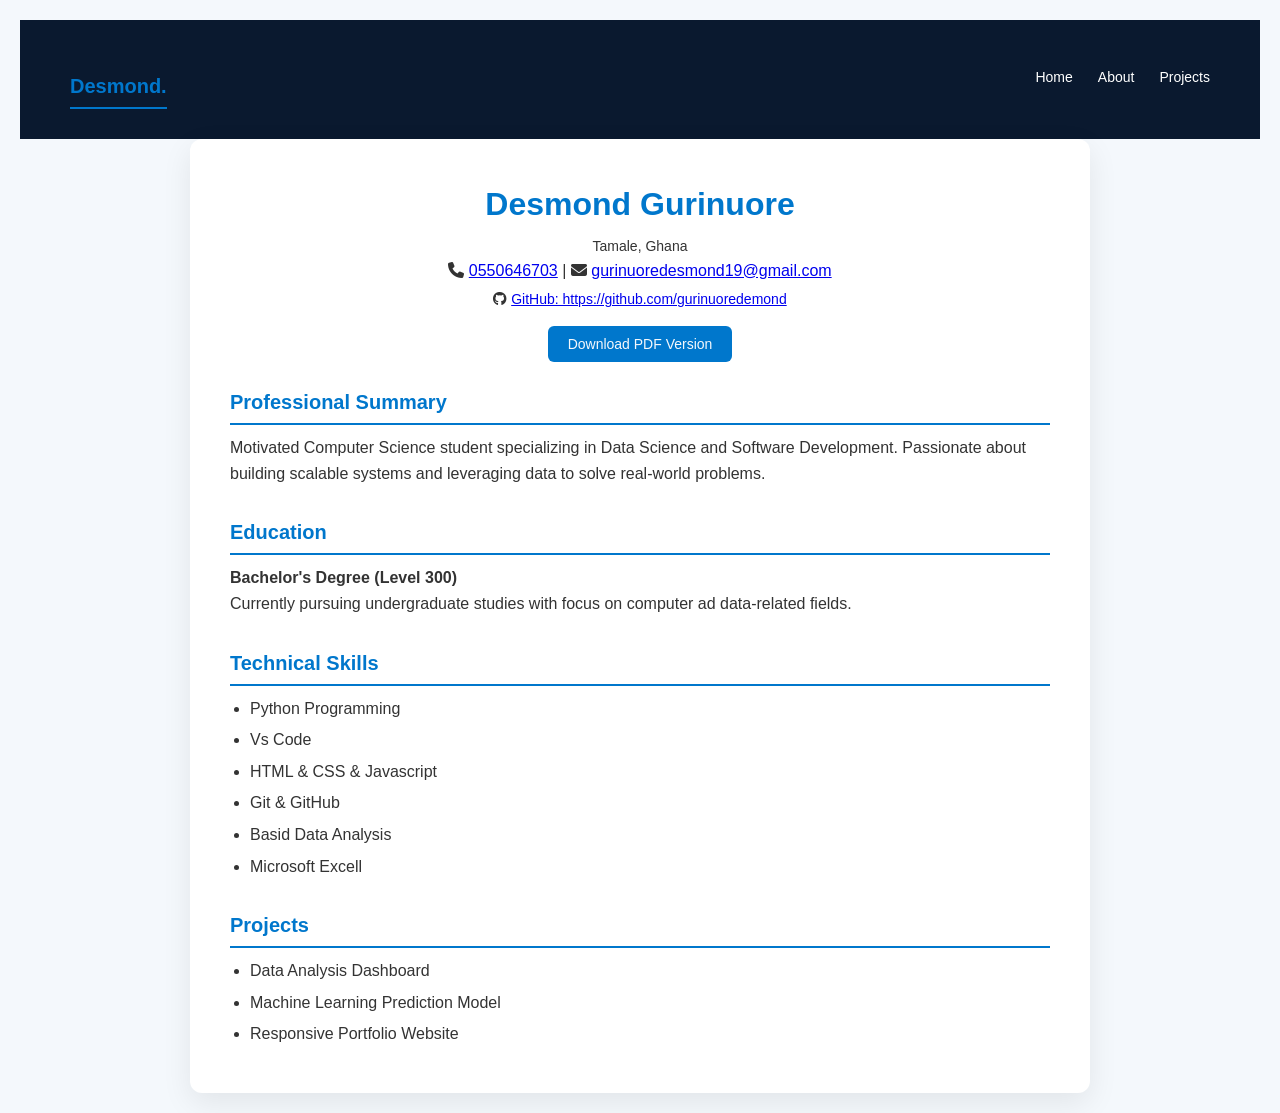
<file: cv2.html>
<!DOCTYPE html>
<html lang="en">
<head>
  <meta charset="UTF-8">
  <meta name="viewport" content="width=device-width, initial-scale=1.0">
  <title>Desmond Gurinuore - CV</title>
  <link rel="stylesheet" href="cv.css">
  <link rel="stylesheet " href="https://cdnjs.cloudflare.com/ajax
  /libs/font-awesome/6.5.1/css/all.min.css">
</head>
<body> 
   <nav>
    <h2 class="logo">Desmond. </h2>
    <ul>
 <li>
  <a href="index.html">Home</a>

 </li>
 <li>
  <a href="about.html">About</a>
 </li>
 <li>
  <a href="project.html">Projects</a>
 </li>
 
</nav>
  <div class="cv-container">

    <header>
      <h1>Desmond Gurinuore</h1>
      <p>Tamale, Ghana</p>
      <span>
        <i class="fa-solid fa-phone">

        </i> 
        <a href="tel :+2330550646703"> 0550646703</a>
       </span>|

     <span>
      <i class="fa-solid fa-envelope">

      </i>
      <a href="mailto:gurinuoredesmond19@gmail.com">
    
      gurinuoredesmond19@gmail.com
      </a>
     </span>
    </p>
    <p>
      <span>
        <i class="fa-brands fa-github">

        </i>
        <a href="https://github.com/gurinuoredesmond"
        target="_blank">
      
      GitHub: https://github.com/gurinuoredemond
        </a>
      </span>
    </p>
    <div class="download-btn">
  <a href="Desmond-Gurinuore-CV.pdf"
    target="_blank" download>Download PDF Version
  </a>
</div>

    </header>
<section>
  <h2>
    Professional Summary
  </h2>
  <p >
      Motivated Computer Science student specializing 
      in Data Science and Software Development.
      Passionate about building scalable systems and leveraging
       data to solve real-world problems.
    </p>
</section>
<section >
  
   
  
    <h2>Education</h2>
    <p>
    <strong>
      Bachelor's Degree (Level 300)
    </strong>
    </p>
    <p>
      Currently pursuing undergraduate studies with focus on computer ad data-related fields.
    </p>

</section>
<section>

 <h2>
      Technical Skills
    </h2>
    <ul>
      <li> Python Programming</li>
      <li>Vs Code</li>
      <li> HTML & CSS & Javascript</li>
      <li>Git & GitHub</li>
      <li>Basid Data Analysis</li>
      <li>Microsoft Excell</li>
    </ul>

</section>
<section>
     <h2>Projects</h2>
    <ul>
      <li>Data Analysis Dashboard</li>
      <li>Machine Learning Prediction Model</li>
      <li>Responsive Portfolio Website</li>
    </ul>
</section>

  </div>
  
</body>
</html>
</file>
<file: cv.css>
*{
  margin: 0;
  padding: 0;
  box-sizing: border-box;
}
nav{
 
  width: 100%;
  background: #0a192f;
  padding: 20px 50px;
  display: flex;
  justify-content: space-between;
  align-items: center;
 }
 nav.logo{
  color: white;
  font-weight: 600px;
  font-size: 20px;
 }
 nav ul{
  list-style: none;
  display: flex;
  gap: 25px;
 }
 nav ul li a{
  text-decoration: none;
  color:white;
  font-size: 14px;
  transition: 0.3s;
 }
 nav ul li a:hover{
  color: #00bfff;
 }


body{
  font-family: Segoe UI , sans-serif;
  background: #f4f8fc;
  padding: 20px;
  color: #333;
  line-height: 1.6;
}

.cv-container{
  max-width: 900px;
  margin: auto;
  background: #ffffff;
  padding: 40px;
  border-radius: 12px;
  box-shadow: 0 10px 30px rgba(0,0,0,0.08);

}

header{
  text-align: center;
  margin-bottom: 30px;
}

header h1{
font-size: 32;
color: #0077cc;
}

header p {
  margin-top: 5px;
  font-size: 14px;
}

h2{
  margin-top: 30px;
  margin-bottom: 10px;
  color: #0077cc;
  border-bottom: 2px solid #0077cc;
  padding-bottom: 5px;
  font-size: 20px;
}

ul{
  padding-left: 20px;

}
li{
  margin-bottom: 6px;
}


.download-btn {
  margin-top: 20px;
  text-align: center;
}
.download-btn a {
  background: #0077cc;
  color: #f4f8fc;
  padding: 10px 20px;
  border-radius: 6px;
  text-decoration: none;
  font-size: 14px;
  transition: 0.3s ease;
}

.download-btn a :hover{
  background: #005fa3;
}


  @media(max-width: 768px){
  nav{
    padding: 15px 20px;
  }
  .cv-container{
    padding: 20px;

  }
  header h1{
    font-size: 24px;
  }
  h2{
    font-size: 18px;

  }
  body{
    padding: 10px;
  }
}

@media(max-width: 992px){
  .cv-container{
    padding: 20px;
  }
  .cv-header h1{
    font-size: 30px;
  }
}

@media(max-width:480px){
  .cv-container{
    padding: 20px;

  }
  .cv-header h1{
    font-size: 22px;
  }
  .cv-section h2 {
    font-size: 16px;

  }
  .cv-sectionp p ,
  .cv-section li{
    font-size: 13px;
  }
}

@media print {
  body{
    background: white;
    padding: 0;
    color: black;
  }
  nav,footer, .btn
{
display: none;
}
cv-container{
  background: white;
  box-shadow: 0;
  padding: 20px;
}
a{
  text-decoration: none;
  color: black;
}
}
</file>
